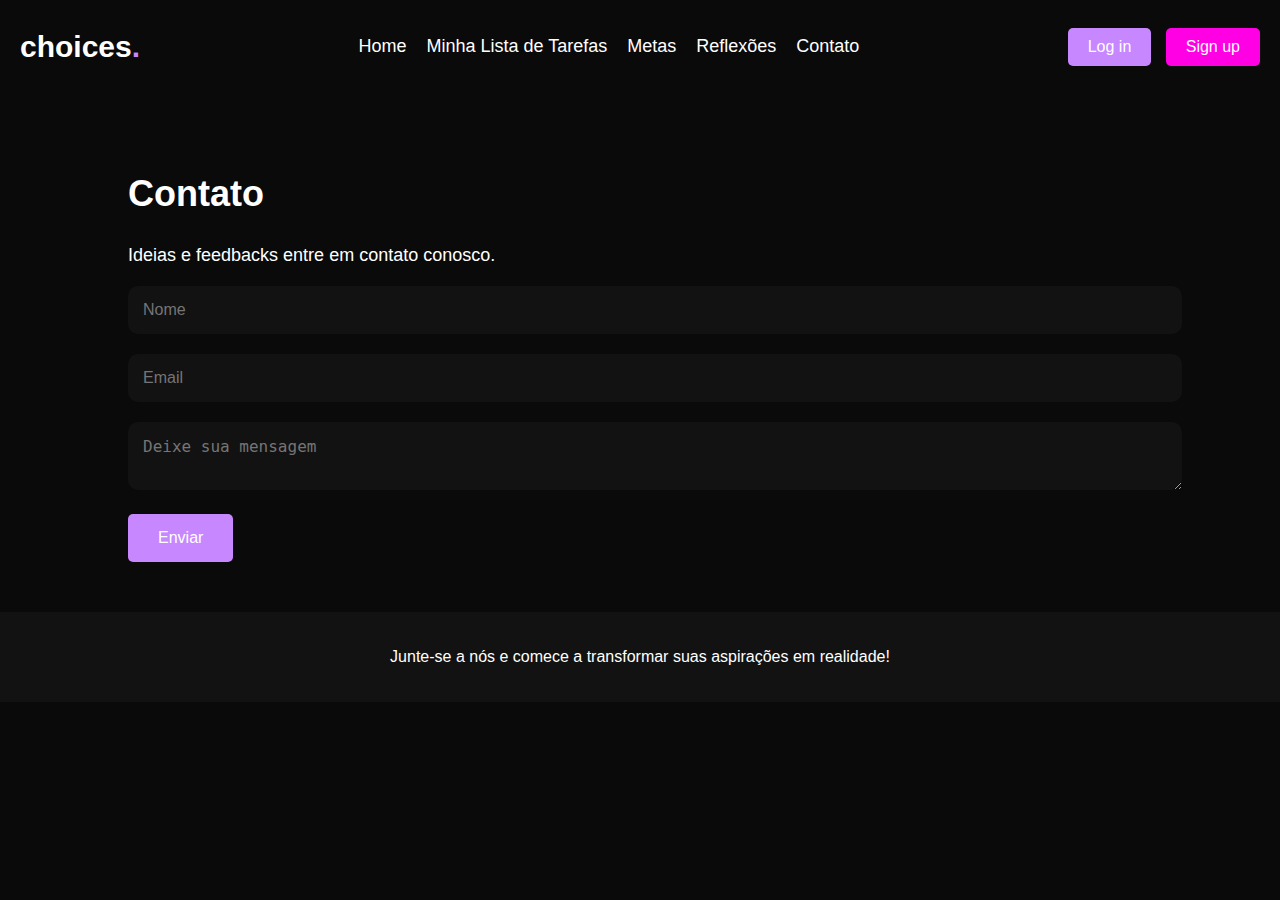
<file: html/contato.html>
<!DOCTYPE html>
<html lang="pt-BR">
<head>
    <meta charset="UTF-8">
    <meta name="viewport" content="width=device-width, initial-scale=1.0">
    <title>Contato - Autogestão</title>
    <link rel="stylesheet" href="styles.css">

</head>
<body>
     <!-- Cabeçalho com navegação -->
     <header class="header">
        <div class="logo">choices<span class="dot">.</span></div>
        <nav>
            <ul>
                <li><a href="index.html">Home</a></li>
                <li><a href="tarefas.html">Minha Lista de Tarefas</a></li>
                <li><a href="metas.html">Metas</a></li>
                <li><a href="reflexoes.html">Reflexões</a></li>
                <li><a href="contato.html">Contato</a></li>
            </ul>
        </nav>
        <div class="auth-buttons">
            <button class="login-btn">Log in</button>
            <button class="signup-btn">Sign up</button>
        </div>
    </header>

    <!-- Seção Contato -->
    <section id="contato" class="contato">
        <h2>Contato</h2>
        <p>Ideias e feedbacks entre em contato conosco.</p>
        <form>
            <input type="text" placeholder="Nome">
            <input type="email" placeholder="Email">
            <textarea placeholder="Deixe sua mensagem"></textarea>
            <button type="submit">Enviar</button>
        </form>
    </section>
    <!-- Rodapé -->
    <footer class="footer">
        <p>Junte-se a nós e comece a transformar suas aspirações em realidade!</p>
    </footer>
    <!--<header>
        <h1>Autogestão</h1>
        <nav>
            <ul>
                <li><a href="index.html">Dashboard</a></li>
                <li><a href="tarefas.html">Tarefas</a></li>
                <li><a href="metas.html">Metas</a></li>
                <li><a href="reflexoes.html">Reflexões</a></li>
                <li><a href="contato.html">Contato</a></li>
            </ul>
        </nav>
    </header>
    
    <main>
        <h2>Contato</h2>
        <form action="enviar.php" method="POST">
            <label for="nome">Nome:</label>
            <input type="text" id="nome" name="nome" required>
            
            <label for="email">Email:</label>
            <input type="email" id="email" name="email" required>
            
            <label for="mensagem">Mensagem:</label>
            <textarea id="mensagem" name="mensagem" required></textarea>
            
            <button type="submit">Enviar</button>
        </form>
    </main>
    
    <footer>
        <p>© 2024 Choices. Todos os direitos reservados.</p>
    </footer>-->
</body>
</html>
</file>
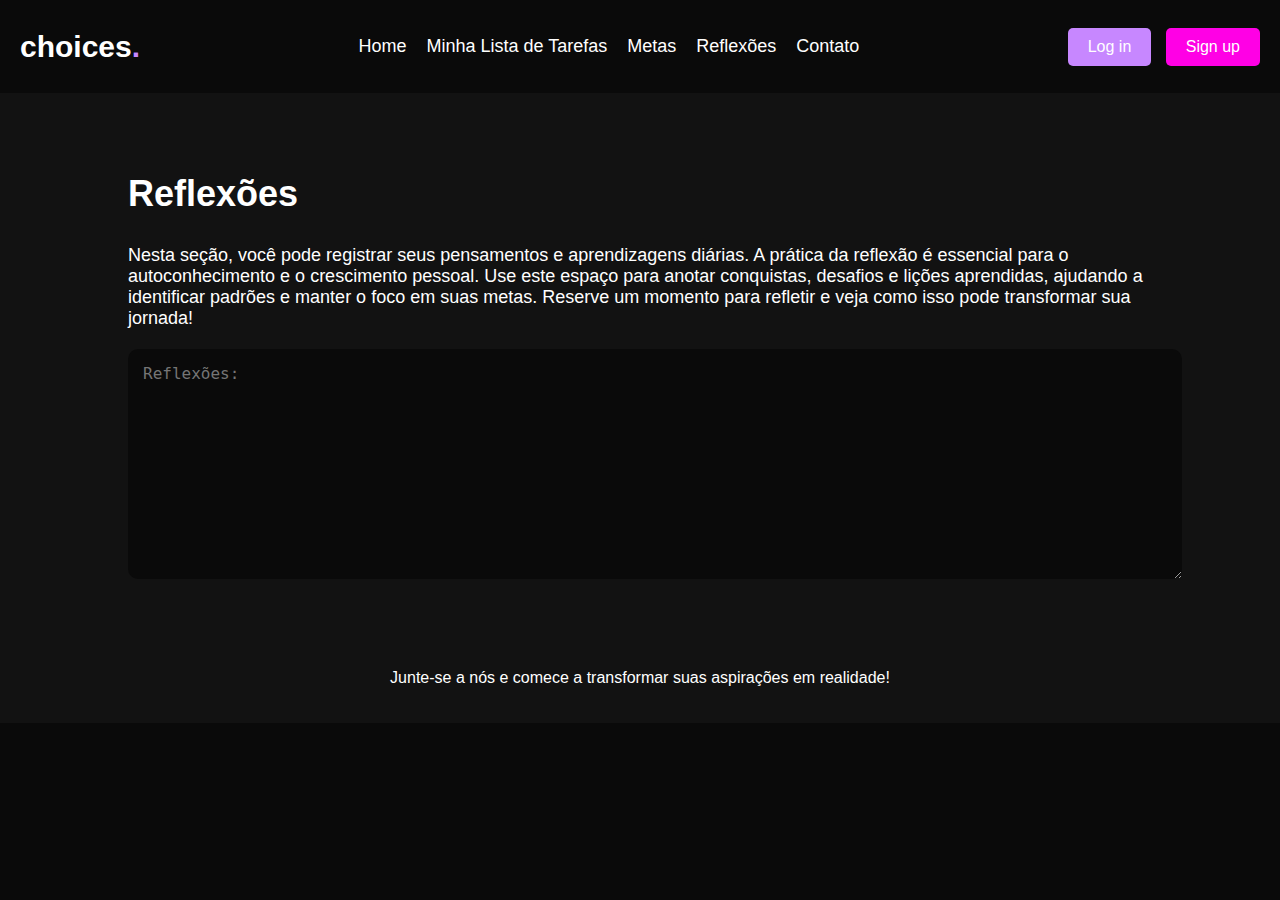
<file: html/reflexoes.html>
<!DOCTYPE html>
<html lang="pt-BR">
<head>
    <meta charset="UTF-8">
    <meta name="viewport" content="width=device-width, initial-scale=1.0">
    <title>Reflexões - Autogestão</title>
    <link rel="stylesheet" href="styles.css">

</head>
<body>
    <!-- Cabeçalho com navegação -->
    <header class="header">
        <div class="logo">choices<span class="dot">.</span></div>
        <nav>
            <ul>
                <li><a href="index.html">Home</a></li>
                <li><a href="tarefas.html">Minha Lista de Tarefas</a></li>
                <li><a href="metas.html">Metas</a></li>
                <li><a href="reflexoes.html">Reflexões</a></li>
                <li><a href="contato.html">Contato</a></li>
            </ul>
        </nav>
        <div class="auth-buttons">
            <button class="login-btn">Log in</button>
            <button class="signup-btn">Sign up</button>
        </div>
    </header>
     <!-- Seção Reflexões -->
     <section id="reflexoes" class="reflexoes">
        <h2>Reflexões</h2>
        <p>Nesta seção, você pode registrar seus pensamentos e aprendizagens diárias. A prática da reflexão é essencial para o autoconhecimento e o crescimento pessoal. Use este espaço para anotar conquistas, desafios e lições aprendidas, ajudando a identificar padrões e manter o foco em suas metas. Reserve um momento para refletir e veja como isso pode transformar sua jornada!</p>
        <textarea placeholder="Reflexões:"></textarea>
    </section>
    <!-- Rodapé -->
    <footer class="footer">
        <p>Junte-se a nós e comece a transformar suas aspirações em realidade!</p>
    </footer>
   <!-- <header>
        <h1>Autogestão</h1>
        <nav>
            <ul>
                <li><a href="index.html">Dashboard</a></li>
                <li><a href="tarefas.html">Tarefas</a></li>
                <li><a href="metas.html">Metas</a></li>
                <li><a href="reflexoes.html">Reflexões</a></li>
                <li><a href="contato.html">Contato</a></li>
            </ul>
        </nav>
    </header>
    
    <main>
        <h2>Minhas Reflexões</h2>
        <textarea rows="10" cols="50" placeholder="Escreva suas reflexões aqui..."></textarea>
        <button>Salvar Reflexão</button>
    </main>
    
    <footer>
        <p>© 2024 Choices. Todos os direitos reservados.</p>
    </footer> -->
</body>
</html>
</file>
<file: html/styles.css>
/* Fontes e cores principais */
body {
    font-family: 'Inter', sans-serif;
    background-color: #0A0A0A;
    color: #FFFFFF;
    margin: 0;
    padding: 0;
    box-sizing: border-box;
}

/* Cabeçalho */
.header {
    display: flex;
    justify-content: space-between;
    align-items: center;
    padding: 20px;
    background-color: #0A0A0A;
}

.header .logo {
    font-size: 30px;
    font-weight: bold;
    color: #FFFFFF;
}

.header .dot {
    color: #C787FF;
}

.header nav ul {
    display: flex;
    list-style: none;
}

.header nav ul li {
    margin-right: 20px;
}

.header nav ul li a {
    text-decoration: none;
    color: #FFFFFF;
    font-size: 18px;
    font-weight: 500;
}

.auth-buttons button {
    background-color: #C787FF;
    color: #FFFFFF;
    border: none;
    padding: 10px 20px;
    border-radius: 5px;
    cursor: pointer;
    margin-left: 10px;
    font-size: 16px;
}

.auth-buttons .signup-btn {
    background-color: #FF00E5;
}

/* Seção Hero (Auto Gestão) */
.hero {
    display: flex;
    justify-content: space-between;
    align-items: center;
    padding: 50px 10%;
    background-color: #0A0A0A;
}

.hero-text {
    max-width: 50%;
}

.hero-text h1 {
    font-size: 48px;
    font-weight: bold;
    margin-bottom: 20px;
    color: #FFFFFF;
}

.hero-text p {
    font-size: 20px;
    line-height: 1.6;
    margin-bottom: 30px;
    color: #FFFFFF;
}

.cta-btn {
    background-color: #C787FF;
    color: #FFFFFF;
    padding: 15px 30px;
    border: none;
    border-radius: 5px;
    font-size: 18px;
    cursor: pointer;
}

.hero-image img {
    max-width: 400px;
    border-radius: 10px;
}

/* Seção Minhas Tarefas */
.tarefas {
    display: flex;
    justify-content: space-between;
    align-items: center;
    padding: 50px 10%;
    background-color: #121212;
}

.tarefas-text {
    max-width: 50%;
}
.tarefas-text h2 {
    font-size: 36px;
    color: #FFFFFF;
}

.tarefas-text p {
    font-size: 20px;
    color: #FFFFFF;
    margin-bottom: 20px;
}

.cta-link {
    font-size: 18px;
    color: #C787FF;
    text-decoration: none;
}

.tarefas-image img {
    max-width: 400px;
    border-radius: 10px;
}

/* Seção Metas */
.metas {
    display: flex;
    justify-content: space-between;
    align-items: center;
    padding: 50px 10%;
    background-color: #0A0A0A;
}

.metas-image img {
    max-width: 400px;
    border-radius: 10px;
}

.metas-text {
    max-width: 50%;
}
.metas-text h2 {
    font-size: 36px;
    color: #FFFFFF;
}

.metas-text p {
    font-size: 20px;
    color: #FFFFFF;
    margin-bottom: 20px;
}

.metas .cta-link {
    font-size: 18px;
    color: #C787FF;
    text-decoration: none;
}

/* Seção Reflexões */
.reflexoes {
    padding: 50px 10%;
    background-color: #121212;
}

.reflexoes h2 {
    font-size: 36px;
    color: #FFFFFF;
}

.reflexoes p {
    font-size: 18px;
    color: #FFFFFF;
    margin-bottom: 20px;
}

.reflexoes textarea {
    width: 100%;
    height: 200px;
    background-color: #0A0A0A;
    border: none;
    border-radius: 10px;
    color: #FFFFFF;
    padding: 15px;
    font-size: 16px;
}

/* Seção Contato */
.contato {
    padding: 50px 10%;
    background-color: #0A0A0A;
}

.contato h2 {
    font-size: 36px;
    color: #FFFFFF;
}

.contato p {
    font-size: 18px;
    color: #FFFFFF;
    margin-bottom: 20px;
}

.contato input,
.contato textarea {
    width: 100%;
    padding: 15px;
    margin-bottom: 20px;
    background-color: #121212;
    border: none;
    border-radius: 10px;
    color: #FFFFFF;
    font-size: 16px;
}

.contato button {
    background-color: #C787FF;
    color: #FFFFFF;
    padding: 15px 30px;
    border: none;
    border-radius: 5px;
    cursor: pointer;
    font-size: 16px;
}

/* Rodapé */
.footer {
    text-align: center;
    padding: 20px;
    background-color: #121212;
    color: #FFFFFF;
    font-size: 16px;
}
</file>
